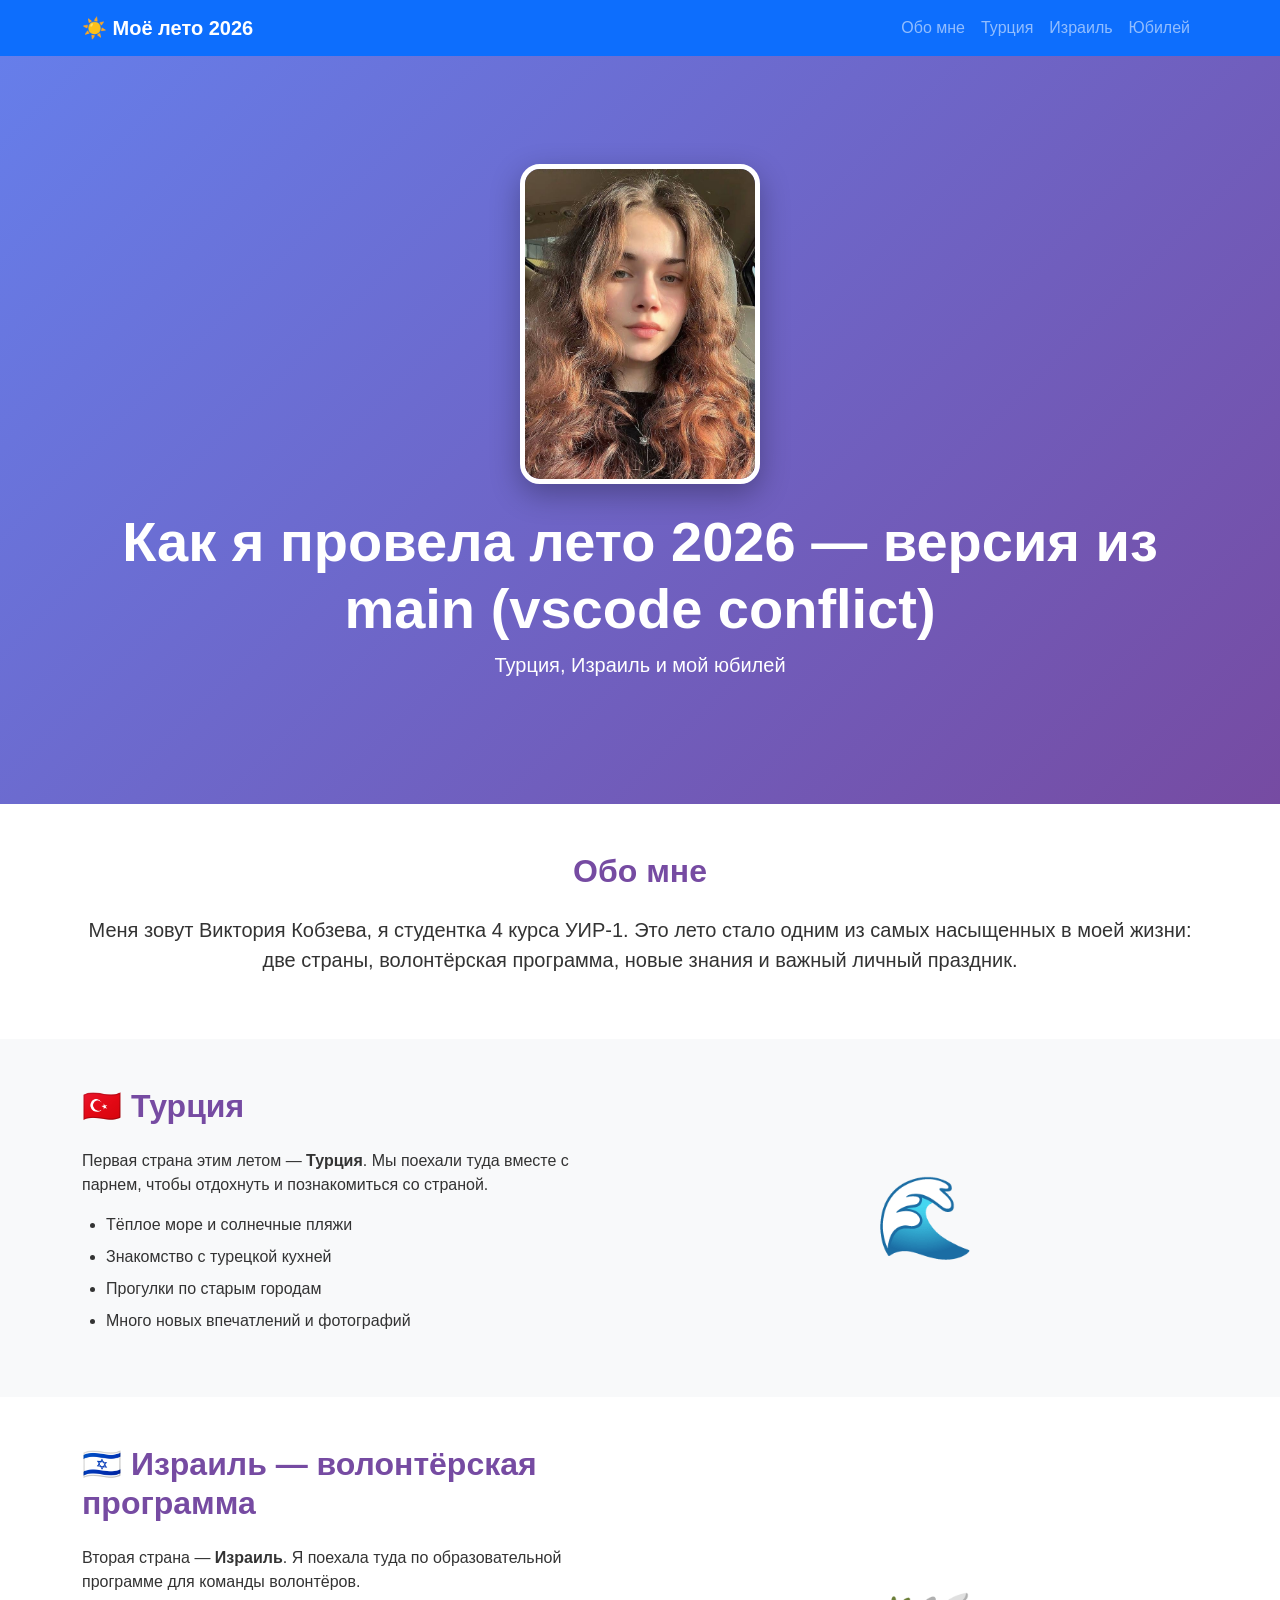
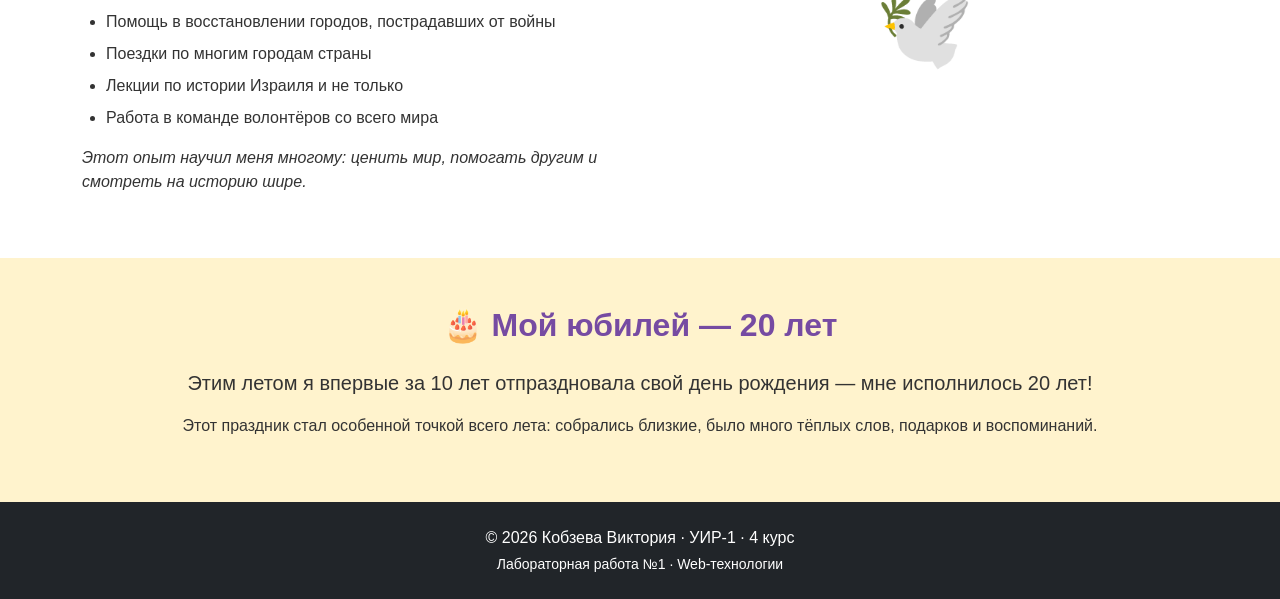
<file: index.html>
<!DOCTYPE html>
<html lang="ru">
<head>
    <meta charset="UTF-8">
    <meta name="viewport" content="width=device-width, initial-scale=1.0">
    <title>Как я провела лето — Кобзева Виктория</title>
    <link href="https://cdn.jsdelivr.net/npm/bootstrap@5.3.3/dist/css/bootstrap.min.css" rel="stylesheet">
    <link rel="stylesheet" href="css/style.css">
</head>
<body>

    <nav class="navbar navbar-expand-lg navbar-dark bg-primary sticky-top">
        <div class="container">
            <a class="navbar-brand fw-bold" href="#">☀️ Моё лето 2026</a>
            <button class="navbar-toggler" type="button" data-bs-toggle="collapse" data-bs-target="#navbarNav">
                <span class="navbar-toggler-icon"></span>
            </button>
            <div class="collapse navbar-collapse" id="navbarNav">
                <ul class="navbar-nav ms-auto">
                    <li class="nav-item"><a class="nav-link" href="#about">Обо мне</a></li>
                    <li class="nav-item"><a class="nav-link" href="#turkey">Турция</a></li>
                    <li class="nav-item"><a class="nav-link" href="#israel">Израиль</a></li>
                    <li class="nav-item"><a class="nav-link" href="#birthday">Юбилей</a></li>
                </ul>
            </div>
        </div>
    </nav>

    <header class="hero-section text-center text-white">
        <div class="container py-5">
            <img src="img/summer.jpg" alt="Виктория летом 2025" class="hero-photo mb-4">
<h1 class="display-4 fw-bold">Как я провела лето 2026 — версия из main (vscode conflict)</h1>
            <p class="lead">Турция, Израиль и мой юбилей</p>
        </div>
    </header>

    <section id="about" class="py-5">
        <div class="container">
            <h2 class="text-center mb-4">Обо мне</h2>
            <p class="text-center lead">
                Меня зовут <strong>Виктория Кобзева</strong>, я студентка 4 курса УИР-1.
                Это лето стало одним из самых насыщенных в моей жизни: две страны,
                волонтёрская программа, новые знания и важный личный праздник.
            </p>
        </div>
    </section>

    <section id="turkey" class="py-5 bg-light">
        <div class="container">
            <div class="row align-items-center">
                <div class="col-md-6">
                    <h2>🇹🇷 Турция</h2>
                    <p>
                        Первая страна этим летом — <strong>Турция</strong>. Мы поехали туда
                        вместе с парнем, чтобы отдохнуть и познакомиться со страной.
                    </p>
                    <ul>
                        <li>Тёплое море и солнечные пляжи</li>
                        <li>Знакомство с турецкой кухней</li>
                        <li>Прогулки по старым городам</li>
                        <li>Много новых впечатлений и фотографий</li>
                    </ul>
                </div>
                <div class="col-md-6 text-center">
                    <div class="display-1">🌊</div>
                </div>
            </div>
        </div>
    </section>

    <section id="israel" class="py-5">
        <div class="container">
            <div class="row align-items-center">
                <div class="col-md-6 text-center order-md-2">
                    <div class="display-1">🕊️</div>
                </div>
                <div class="col-md-6 order-md-1">
                    <h2>🇮🇱 Израиль — волонтёрская программа</h2>
                    <p>
                        Вторая страна — <strong>Израиль</strong>. Я поехала туда по
                        образовательной программе для команды волонтёров.
                    </p>
                    <ul>
                        <li>Помощь в восстановлении городов, пострадавших от войны</li>
                        <li>Поездки по многим городам страны</li>
                        <li>Лекции по истории Израиля и не только</li>
                        <li>Работа в команде волонтёров со всего мира</li>
                    </ul>
                    <p class="fst-italic">
                        Этот опыт научил меня многому: ценить мир, помогать другим
                        и смотреть на историю шире.
                    </p>
                </div>
            </div>
        </div>
    </section>

    <section id="birthday" class="py-5 bg-warning-subtle">
        <div class="container text-center">
            <h2>🎂 Мой юбилей — 20 лет</h2>
            <p class="lead">
                Этим летом я впервые за 10 лет отпраздновала свой день рождения —
                мне исполнилось <strong>20 лет</strong>!
            </p>
            <p>
                Этот праздник стал особенной точкой всего лета: собрались близкие,
                было много тёплых слов, подарков и воспоминаний.
            </p>
        </div>
    </section>

    <footer class="bg-dark text-white text-center py-4">
        <div class="container">
            <p class="mb-1">© 2026 Кобзева Виктория · УИР-1 · 4 курс</p>
            <p class="small mb-0">Лабораторная работа №1 · Web-технологии</p>
        </div>
    </footer>

    <script src="https://cdn.jsdelivr.net/npm/bootstrap@5.3.3/dist/js/bootstrap.bundle.min.js"></script>
</body>
</html>
</file>
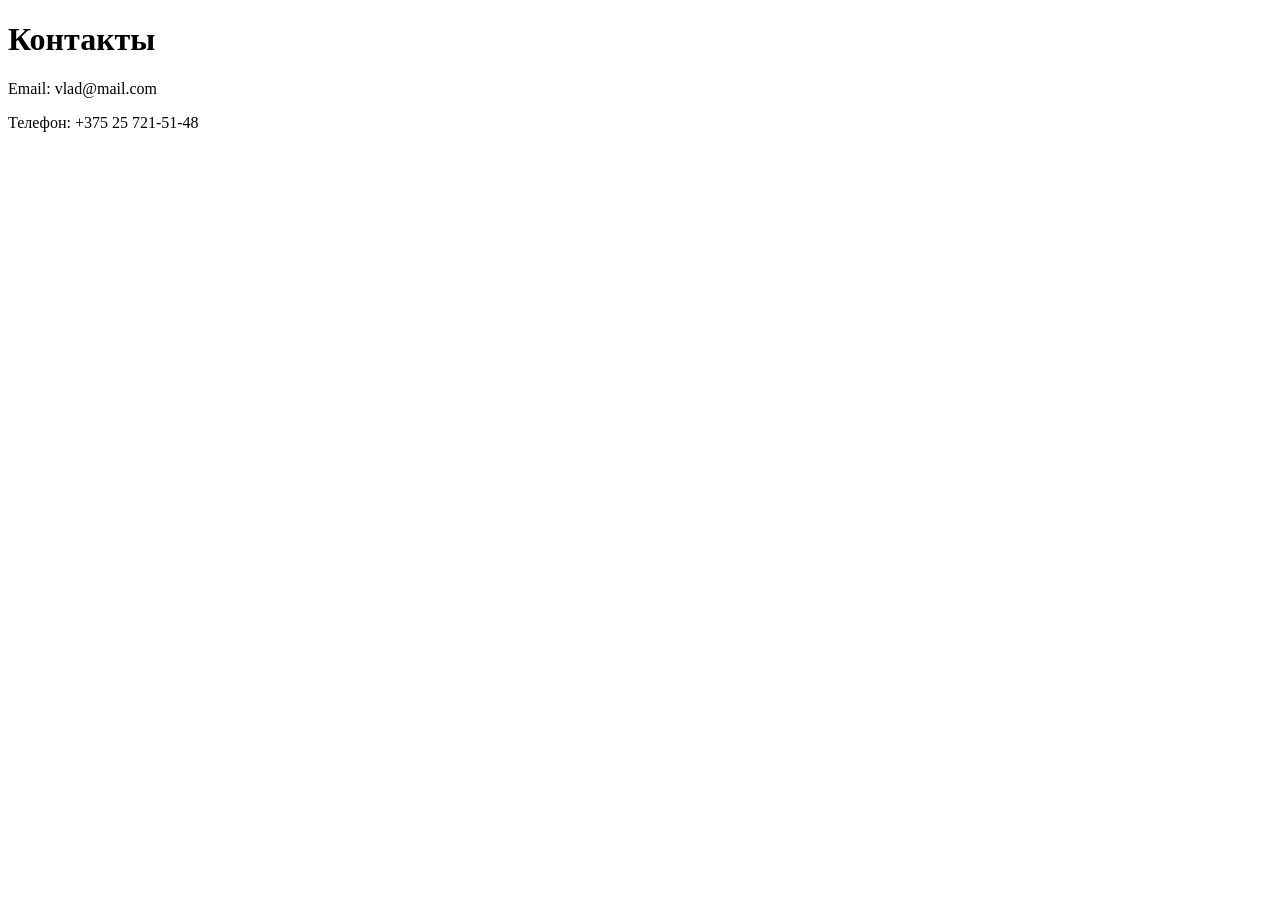
<file: contacts.html>
<!DOCTYPE html>
<html lang="ru">
<head>
    <meta charset="UTF-8">
    <meta name="viewport" content="width=device-width, initial-scale=1.0">
    <title>Контакты</title>
</head>
<body>
    <h1>Контакты</h1>
    <p>Email: vlad@mail.com</p>
    <p>Телефон: +375 25 721-51-48</p>
</body>
</html>
</file>
<file: css/style.css>
/* ===== Общие стили ===== */
* {
    margin: 0;
    padding: 0;
    box-sizing: border-box;
}

body {
    font-family: -apple-system, BlinkMacSystemFont, 'Segoe UI', Roboto, sans-serif;
    color: #333;
}

/* ===== Hero-секция ===== */
.hero-section {
    background: linear-gradient(135deg, #667eea 0%, #764ba2 100%);
    padding: 60px 0;
}

.hero-photo {
    width: 240px;
    height: 320px;
    object-fit: cover;
    object-position: center top;
    border: 5px solid #fff;
    border-radius: 20px;
    box-shadow: 0 10px 30px rgba(0, 0, 0, 0.3);
}

/* ===== Секции ===== */
section h2 {
    color: #764ba2;
    font-weight: 700;
    margin-bottom: 1.5rem;
}

section ul {
    padding-left: 1.5rem;
}

section ul li {
    margin-bottom: 0.5rem;
}

/* ===== Плавный скролл ===== */
html {
    scroll-behavior: smooth;
}

/* ===== Адаптивность для мобильных ===== */
@media (max-width: 768px) {
    .hero-photo {
        width: 150px;
        height: 150px;
    }

    .hero-section h1 {
        font-size: 1.8rem;
    }

    .hero-section .lead {
        font-size: 1rem;
    }

    section {
        padding: 2rem 0 !important;
    }

    section h2 {
        font-size: 1.5rem;
    }
}

@media (max-width: 480px) {
    .hero-photo {
        width: 120px;
        height: 120px;
    }

    .hero-section h1 {
        font-size: 1.4rem;
    }
}
</file>
